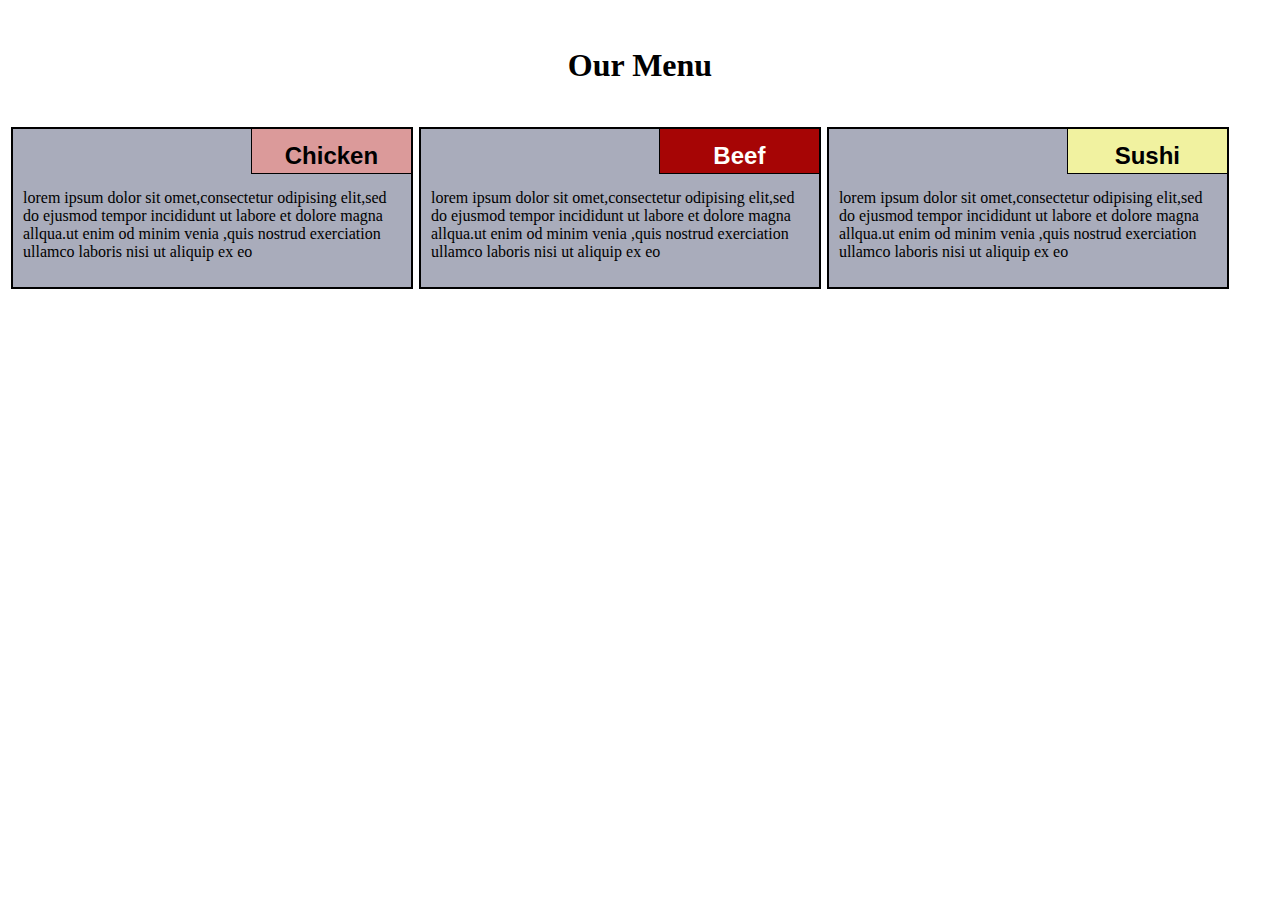
<file: index.html>
<!DOCTYPE html>
<html lang="en">
<head>
    <meta charset="utf-8">

    <title>Assignment2</title>
    <link rel="stylesheet" href="module 2.css">
</head>
<body>	
<br><h1>Our Menu</h1>
<br>
<div class="row">
  <section class="column col-lg-4 col-md-6 col-sm-12 ">
  	<h2 id="id1">Chicken</h2>
  	<p> lorem ipsum dolor sit omet,consectetur odipising elit,sed do ejusmod tempor incididunt ut labore et dolore magna allqua.ut enim od minim venia
  	,quis nostrud exerciation ullamco laboris nisi ut aliquip ex eo</p>
  </section>
  <section class="column col-lg-4 col-md-6 col-sm-12 "> 
  	<h2 id="id2">Beef</h2>
  	<p> lorem ipsum dolor sit omet,consectetur odipising elit,sed do ejusmod tempor incididunt ut labore et dolore magna allqua.ut enim od minim venia
  	,quis nostrud exerciation ullamco laboris nisi ut aliquip ex eo</p>
  </section>
  
  <section class="column col-lg-4 col-md-12 col-sm-12">
  	<h2 id="id3">Sushi</h2>
  	<p> lorem ipsum dolor sit omet,consectetur odipising elit,sed do ejusmod tempor incididunt ut labore et dolore magna allqua.ut enim od minim venia
  	,quis nostrud exerciation ullamco laboris nisi ut aliquip ex eo</p>
  </section>
  </div>
</div>
</body>
</html>
</file>
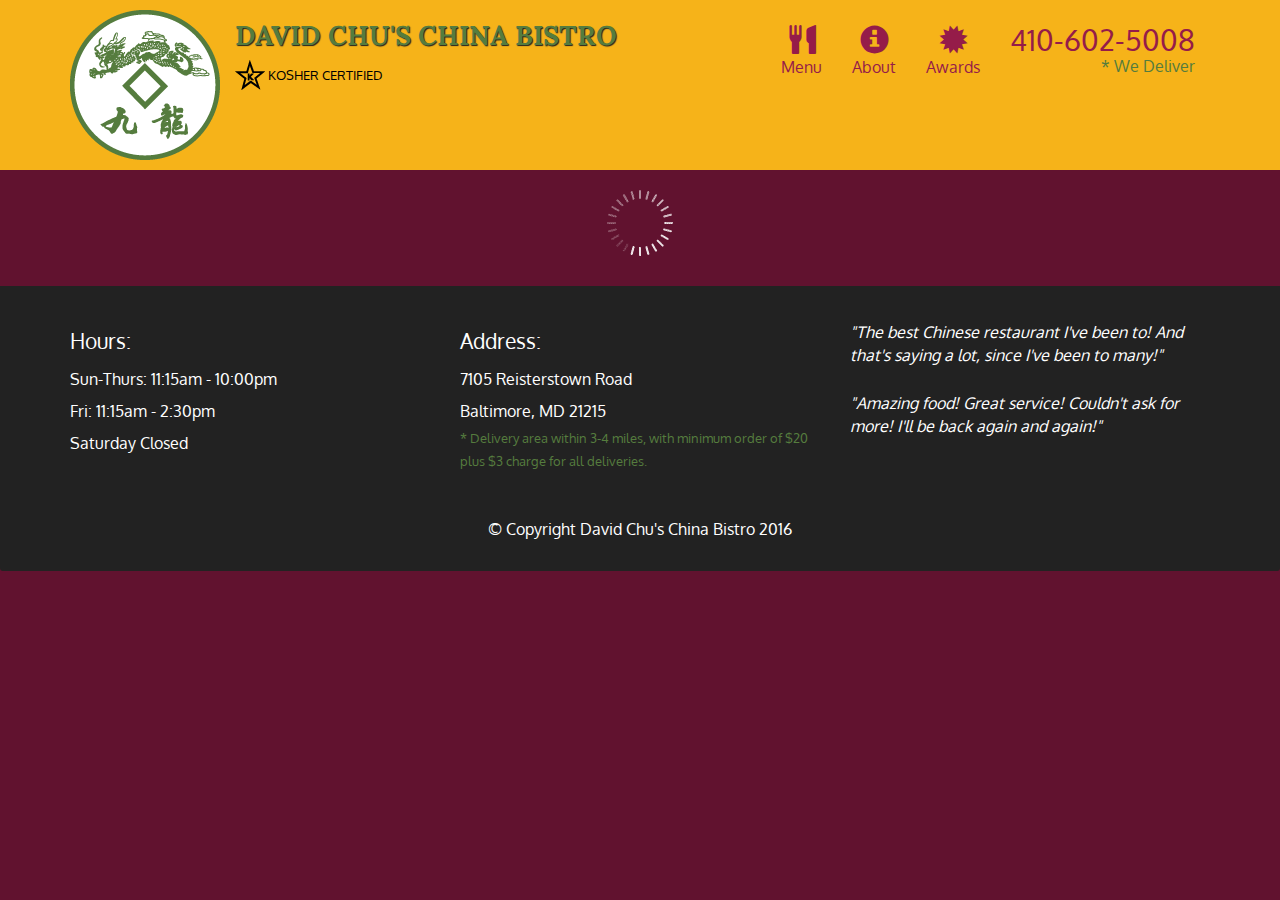
<file: site/index.html>
<!doctype html>
<html lang="en">
  <head>
    <meta charset="utf-8">
    <meta http-equiv="X-UA-Compatible" content="IE=edge">
    <meta name="viewport" content="width=device-width, initial-scale=1">
    <title>David Chu's China Bistro</title>
    <link rel="stylesheet" href="css/bootstrap.min.css">
    <link rel="stylesheet" href="css/styles.css">
    <link href='https://fonts.googleapis.com/css?family=Oxygen:400,300,700' rel='stylesheet' type='text/css'>
    <link href='https://fonts.googleapis.com/css?family=Lora' rel='stylesheet' type='text/css'>
  </head>
<body>
  <header>
    <nav id="header-nav" class="navbar navbar-default">
      <div class="container">
        <div class="navbar-header">
          <a href="index.html" class="pull-left visible-md visible-lg">
            <div id="logo-img" alt="Logo image"></div>
          </a>

          <div class="navbar-brand">
            <a href="index.html"><h1>David Chu's China Bistro</h1></a>
            <p>
              <img src="images/star-k-logo.png" alt="Kosher certification">
              <span>Kosher Certified</span>
            </p>
          </div>

          <button id="navbarToggle" type="button" class="navbar-toggle collapsed" data-toggle="collapse" data-target="#collapsable-nav" aria-expanded="false">
            <span class="sr-only">Toggle navigation</span>
            <span class="icon-bar"></span>
            <span class="icon-bar"></span>
            <span class="icon-bar"></span>
          </button>
        </div>
        
        <div id="collapsable-nav" class="collapse navbar-collapse">
           <ul id="nav-list" class="nav navbar-nav navbar-right">
            <li id="navHomeButton" class="visible-xs active">
              <a href="index.html">
                <span class="glyphicon glyphicon-home"></span> Home</a>
            </li>
            <li id="navMenuButton">
              <a href="#" onclick="$dc.loadMenuCategories();">
                <span class="glyphicon glyphicon-cutlery"></span><br class="hidden-xs"> Menu</a>
            </li>
            <li>
              <a href="#">
                <span class="glyphicon glyphicon-info-sign"></span><br class="hidden-xs"> About</a>
            </li>
            <li>
              <a href="#">
                <span class="glyphicon glyphicon-certificate"></span><br class="hidden-xs"> Awards</a>
            </li>
            <li id="phone" class="hidden-xs">
              <a href="tel:410-602-5008">
                <span>410-602-5008</span></a><div>* We Deliver</div>
            </li>
          </ul><!-- #nav-list -->
        </div><!-- .collapse .navbar-collapse -->
      </div><!-- .container -->
    </nav><!-- #header-nav -->
  </header>

  <div id="call-btn" class="visible-xs">
    <a class="btn" href="tel:410-602-5008">
    <span class="glyphicon glyphicon-earphone"></span>
    410-602-5008
    </a>
  </div>
  <div id="xs-deliver" class="text-center visible-xs">* We Deliver</div>

  <div id="main-content" class="container"></div>

  <footer class="panel-footer">
    <div class="container">
      <div class="row">
        <section id="hours" class="col-sm-4">
          <span>Hours:</span><br>
          Sun-Thurs: 11:15am - 10:00pm<br>
          Fri: 11:15am - 2:30pm<br>
          Saturday Closed
          <hr class="visible-xs">
        </section>
        <section id="address" class="col-sm-4">
          <span>Address:</span><br>
          7105 Reisterstown Road<br>
          Baltimore, MD 21215
          <p>* Delivery area within 3-4 miles, with minimum order of $20 plus $3 charge for all deliveries.</p>
          <hr class="visible-xs">
        </section>
        <section id="testimonials" class="col-sm-4">
          <p>"The best Chinese restaurant I've been to! And that's saying a lot, since I've been to many!"</p>
          <p>"Amazing food! Great service! Couldn't ask for more! I'll be back again and again!"</p>
        </section>
      </div>
      <div class="text-center">&copy; Copyright David Chu's China Bistro 2016</div>
    </div>
  </footer>

  <!-- jQuery (Bootstrap JS plugins depend on it) -->
  <script src="js/jquery-2.1.4.min.js"></script>
  <script src="js/bootstrap.min.js"></script>
  <script src="js/ajax-utils.js"></script>
  <script src="js/script.js"></script>
</body>
</html>
</file>
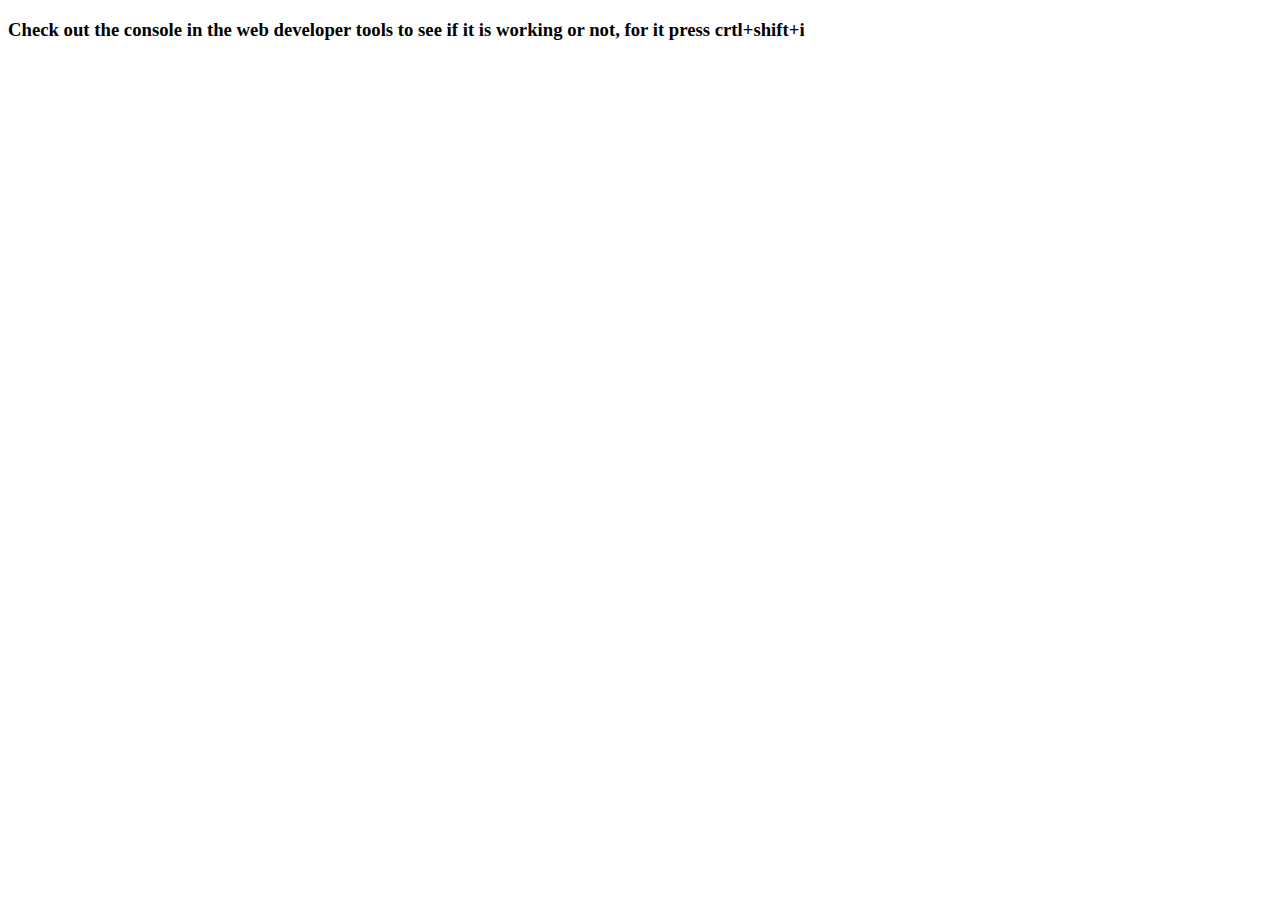
<file: indexxx.html>
<!DOCTYPE html>


<html>
<head>


    <meta charset="utf-8">
 <title>Assignment of  Module 4</title>


    <script src="script.js"></script>


</head>
<body>
	<h3> Check out the console in the web developer tools to see if it is working or not, for it press crtl+shift+i </h3>
</body>
</html>
</file>
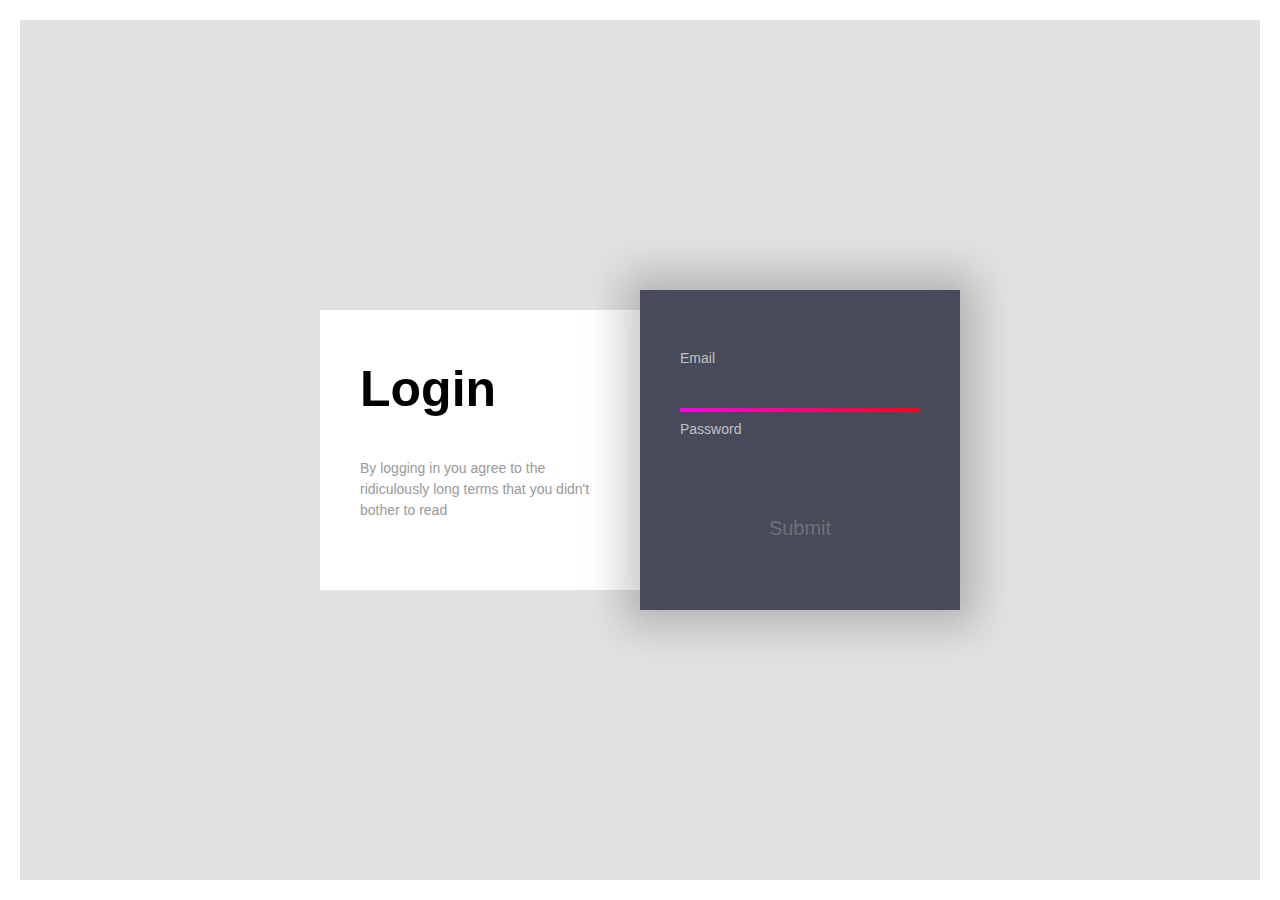
<file: llo.html>
<html>
<head>
<style type="text/css">
	@import url('https://rsms.me/inter/inter-ui.css');
::selection {
  background: #2D2F36;
}
::-webkit-selection {
  background: #2D2F36;
}
::-moz-selection {
  background: #2D2F36;
}
body {
  background: white;
  font-family: 'Inter UI', sans-serif;
  margin: 0;
  padding: 20px;
}
.page {
  background: #e2e2e5;
  display: flex;
  flex-direction: column;
  height: calc(100% - 40px);
  position: absolute;
  place-content: center;
  width: calc(100% - 40px);
}
@media (max-width: 767px) {
  .page {
    height: auto;
    margin-bottom: 20px;
    padding-bottom: 20px;
  }
}
.container {
  display: flex;
  height: 320px;
  margin: 0 auto;
  width: 640px;
}
@media (max-width: 767px) {
  .container {
    flex-direction: column;
    height: 630px;
    width: 320px;
  }
}
.left {
  background: white;
  height: calc(100% - 40px);
  top: 20px;
  position: relative;
  width: 50%;
}
@media (max-width: 767px) {
  .left {
    height: 100%;
    left: 20px;
    width: calc(100% - 40px);
    max-height: 270px;
  }
}
.login {
  font-size: 50px;
  font-weight: 900;
  margin: 50px 40px 40px;
}
.eula {
  color: #999;
  font-size: 14px;
  line-height: 1.5;
  margin: 40px;
}
.right {
  background: #474A59;
  box-shadow: 0px 0px 40px 16px rgba(0,0,0,0.22);
  color: #F1F1F2;
  position: relative;
  width: 50%;
}
@media (max-width: 767px) {
  .right {
    flex-shrink: 0;
    height: 100%;
    width: 100%;
    max-height: 350px;
  }
}
svg {
  position: absolute;
  width: 320px;
}
path {
  fill: none;
  stroke: url(#linearGradient);;
  stroke-width: 4;
  stroke-dasharray: 240 1386;
}
.form {
  margin: 40px;
  position: absolute;
}
label {
  color:  #c2c2c5;
  display: block;
  font-size: 14px;
  height: 16px;
  margin-top: 20px;
  margin-bottom: 5px;
}
input {
  background: transparent;
  border: 0;
  color: #f2f2f2;
  font-size: 20px;
  height: 30px;
  line-height: 30px;
  outline: none !important;
  width: 100%;
}
input::-moz-focus-inner { 
  border: 0; 
}
#submit {
  color: #707075;
  margin-top: 40px;
  transition: color 300ms;
}
#submit:focus {
  color: #f2f2f2;
}
#submit:active {
  color: #d0d0d2;
}

</style>
<script type="text/javascript">
	var current = null;
document.querySelector('#email').addEventListener('focus', function(e) {
  if (current) current.pause();
  current = anime({
    targets: 'path',
    strokeDashoffset: {
      value: 0,
      duration: 700,
      easing: 'easeOutQuart'
    },
    strokeDasharray: {
      value: '240 1386',
      duration: 700,
      easing: 'easeOutQuart'
    }
  });
});
document.querySelector('#password').addEventListener('focus', function(e) {
  if (current) current.pause();
  current = anime({
    targets: 'path',
    strokeDashoffset: {
      value: -336,
      duration: 700,
      easing: 'easeOutQuart'
    },
    strokeDasharray: {
      value: '240 1386',
      duration: 700,
      easing: 'easeOutQuart'
    }
  });
});
document.querySelector('#submit').addEventListener('focus', function(e) {
  if (current) current.pause();
  current = anime({
    targets: 'path',
    strokeDashoffset: {
      value: -730,
      duration: 700,
      easing: 'easeOutQuart'
    },
    strokeDasharray: {
      value: '530 1386',
      duration: 700,
      easing: 'easeOutQuart'
    }
  });
});
</script>
</head>
<body>
	<div class="page">
  <div class="container">
    <div class="left">
      <div class="login">Login</div>
      <div class="eula">By logging in you agree to the ridiculously long terms that you didn't bother to read</div>
    </div>
    <div class="right">
      <svg viewBox="0 0 320 300">
        <defs>
          <linearGradient
                          inkscape:collect="always"
                          id="linearGradient"
                          x1="13"
                          y1="193.49992"
                          x2="307"
                          y2="193.49992"
                          gradientUnits="userSpaceOnUse">
            <stop
                  style="stop-color:#ff00ff;"
                  offset="0"
                  id="stop876" />
            <stop
                  style="stop-color:#ff0000;"
                  offset="1"
                  id="stop878" />
          </linearGradient>
        </defs>
        <path d="m 40,120.00016 239.99984,-3.2e-4 c 0,0 24.99263,0.79932 25.00016,35.00016 0.008,34.20084 -25.00016,35 -25.00016,35 h -239.99984 c 0,-0.0205 -25,4.01348 -25,38.5 0,34.48652 25,38.5 25,38.5 h 215 c 0,0 20,-0.99604 20,-25 0,-24.00396 -20,-25 -20,-25 h -190 c 0,0 -20,1.71033 -20,25 0,24.00396 20,25 20,25 h 168.57143" />
      </svg>
      <div class="form">
        <label for="email">Email</label>
        <input type="email" id="email">
        <label for="password">Password</label>
        <input type="password" id="password">
        <input type="submit" id="submit" value="Submit">
      </div>
    </div>
  </div>
</div>

</body>
</html>
</file>
<file: module 2.css>
* {
    box-sizing: border-box;}
h1{
    		font-family: "Times New Roman", Times, serif;
    		  text-align: center;
    color: black;
    	}
    	p {
    margin-top: 50px;
    padding: 10px;
}
   
section.column{


	 border: 2px solid black;
    background-color: #a9acbb;
    margin: 3px;
    background-color: #a9acbb;
    
}
#id1,#id2,#id3{
    width: 160px;
    height: 45px;
    text-align: center;
    border-bottom: 1px solid black;
    border-left: 1px solid black;
    font-family:  Arial, Helvetica, sans-serif;
    margin: 0;
    text-align: center;
    font-style: Times;
    font-size: 24px;
    font-weight: bold;

    padding-bottom: 10px;
    padding-top: 10px
    ;padding: 13px;
     float: right;
}
#id1{ background-color: #db9a9a;}
#id2{background-color: #a60505;
color: #fffffc}
#id3{background-color: #f1f2a0;}


@media (min-width: 992px) {
    .col-lg-1, .col-lg-2, .col-lg-3, .col-lg-4, .col-lg-5, .col-lg-6, .col-lg-7, .col-lg-8, .col-lg-9, .col-lg-10, .col-lg-11, .col-lg-12 {
        float: left;
    }
    .col-lg-1 {
        width: 8.33%;
    }
    .col-lg-2 {
        width: 16.66%;
    }
    .col-lg-3 {
        width: 25%;
    }
    .col-lg-4 {
        width: 31.80%;
    }
    .col-lg-5 {
        width: 39.66%;
    }
    .col-lg-6 {
        width: 46%;
    }
    .col-lg-7 {
        width: 56ss.33%;
    }
    .col-lg-8 {
        width: 66.66%;
    }
    .col-lg-9 {
        width: 74.99%;
    }
    .col-lg-10 {
        width: 83.33%;
    }
    .col-lg-11 {
        width: 91.66%;
    }
    .col-lg-12 {
        width: 100%;
    }
}
/* Tablet view options */
@media (min-width: 768px) and (max-width: 991px) {
    .col-md-1, .col-md-2, .col-md-3, .col-md-4, .col-md-5, .col-md-6, .col-md-7, .col-md-8, .col-md-9, .col-md-10, .col-md-11, .col-md-12 {
        float: left;
    }
    .col-md-1 {
        width: 8.33%;
    }
    .col-md-2 {
        width: 16.66%;
    }
    .col-md-3 {
        width: 25%;
    }
    .col-md-4 {
        width: 33.33%;
    }
    .col-md-5 {
        width: 41.66%;
    }
    .col-md-6 {
        width: 46.4%;
    }
    .col-md-7 {
        width: 58.33%;
    }
    .col-md-8 {
        width: 66.66%;
    }
    .col-md-9 {
        width: 74.99%;
    }
    .col-md-10 {
        width: 83.33%;
    }
    .col-md-11 {
        width: 91.66%;
    }
    .col-md-12 {
        width: 100%;
    }
}

@media (max-width: 767px) {
    .col-sm-1, .col-sm-2, .col-sm-3, .col-sm-4, .col-sm-5, .col-sm-6, .col-sm-7, .col-sm-8, .col-sm-9, .col-sm-10, .col-sm-11, .col-sm-12 {
        float: left;
    }
    .col-sm-1 {
        width: 8.33%;
    }
    .col-sm-2 {
        width: 16.66%;
    }
    .col-sm-3 {
        width: 25%;
    }
    .col-sm-4 {
        width: 33.33%;
    }
    .col-sm-5 {
        width: 41.66%;
    }
    .col-sm-6 {
        width: 50%;
    }
    .col-sm-7 {
        width: 58.33%;
    }
    .col-sm-8 {
        width: 66.66%;
    }
    .col-sm-9 {
        width: 74.99%;
    }
    .col-sm-10 {
        width: 83.33%;
    }
    .col-sm-11 {
        width: 91.66%;
    }
    .col-sm-12 {
        width: 100%;
    }
}
</file>
<file: site/css/styles.css>
body {
  font-size: 16px;
  color: #fff;
  background-color: #61122f;
  font-family: 'Oxygen', sans-serif;
}

/** HEADER **/
#header-nav {
  background-color: #f6b319;
  border-radius: 0;
  border: 0;
}

#logo-img {
  background: url('../images/restaurant-logo_large.png') no-repeat;
  width: 150px;
  height: 150px;
  margin: 10px 15px 10px 0;
}

.navbar-brand {
  padding-top: 25px;
}
.navbar-brand h1 { /* Restaurant name */
  font-family: 'Lora', serif;
  color: #557c3e;
  font-size: 1.5em;
  text-transform: uppercase;
  font-weight: bold;
  text-shadow: 1px 1px 1px #222;
  margin-top: 0;
  margin-bottom: 0;
  line-height: .75;
}
.navbar-brand a:hover, .navbar-brand a:focus {
  text-decoration: none;
}
.navbar-brand p { /* Kosher cert */
  color: #000;
  text-transform: uppercase;
  font-size: .7em;
  margin-top: 15px;
}
.navbar-brand p span { /* Star-K */
  vertical-align: middle;
}

#nav-list {
  margin-top: 10px;
}
#nav-list a {
  color: #951C49;
  text-align: center;
}
#nav-list a:hover {
  background: #E7E7E7;
}
#nav-list a span {
  font-size: 1.8em;
}

#phone {
  margin-top: 5px;
}
#phone a { /* Phone number */
  text-align: right;
  padding-bottom: 0;
}
#phone div { /* We Deliver */
  color: #557c3e;
  text-align: right;
  padding-right: 15px;
}

.navbar-header button.navbar-toggle, .navbar-header .icon-bar {
  border: 1px solid #61122f;
}
.navbar-header button.navbar-toggle {
  clear: both;
  margin-top: -30px;
}
/* END HEADER */

/* FOOTER */
.panel-footer {
  margin-top: 30px;
  padding-top: 35px;
  padding-bottom: 30px;
  background-color: #222;
  border-top: 0;
}
.panel-footer div.row {
  margin-bottom: 35px;
}
#hours, #address {
  line-height: 2;
}
#hours > span, #address > span {
  font-size: 1.3em;
}
#address p {
  color: #557c3e;
  font-size: .8em;
  line-height: 1.8;
}
#testimonials {
  font-style: italic;
}
#testimonials p:nth-child(2) {
  margin-top: 25px;
}
/* END FOOTER */



/* HOME PAGE */
.container .jumbotron {
  box-shadow: 0 0 50px #3F0C1F;
  border: 2px solid #3F0C1F;
}

#menu-tile, #specials-tile, #map-tile {
  height: 250px;
  width: 100%;
  margin-bottom: 15px;
  position: relative;
  border: 2px solid #3F0C1F;
  overflow: hidden;
}
#menu-tile:hover, #specials-tile:hover, #map-tile:hover {
  box-shadow: 0 1px 5px 1px #cccccc;
}
#menu-tile {
  background: url('../images/menu-tile.jpg') no-repeat;
  background-position: center;
}
#specials-tile {
  background: url('../images/specials-tile.jpg') no-repeat;
  background-position: center;
}
#menu-tile span, #specials-tile span, #map-tile span {
  position: absolute;
  bottom: 0;
  right: 0;
  width: 100%;
  text-align: center;
  font-size: 1.6em;
  text-transform: uppercase;
  background-color: #000;
  color: #fff;
  opacity: .8;
}
/* END HOME PAGE */

/* MENU CATEGORIES PAGE */
.category-tile { 
  position: relative;
  border: 2px solid #3F0C1F;
  overflow: hidden;
  width: 200px;
  height: 200px;
  margin: 0 auto 15px;
}
.category-tile span {
  position: absolute;
  bottom: 0;
  right: 0;
  width: 100%;
  text-align: center;
  font-size: 1.2em;
  text-transform: uppercase;
  background-color: #000;
  color: #fff;
  opacity: .8;
}
.category-tile:hover {
  box-shadow: 0 1px 5px 1px #cccccc;
}

#menu-categories-title + div {
  margin-bottom: 50px;
}
/* END MENU CATEGORIES PAGE */

/* SINGLE CATEGORY PAGE */
.menu-item-tile {
  margin-bottom: 25px;
}
.menu-item-tile hr {
  width: 80%;
}
.menu-item-tile .menu-item-price {
  font-size: 1.1em;
  text-align: right;
  margin-top: -15px;
  margin-right: -15px;
}
.menu-item-tile .menu-item-price span {
  font-size: .6em;
}
.menu-item-photo {
  position: relative;
  border: 2px solid #3F0C1F; 
  overflow: hidden;
  padding: 0;
  margin-right: -15px;
  margin-left: auto;
  margin-bottom: 20px;
  max-width: 250px;
}
.menu-item-photo div {
  position: absolute;
  bottom: 0;
  right: 0;
  width: 80px;
  background-color: #557c3e;
  text-align: center;
}
.menu-item-description {
  padding-right: 30px;
}
h3.menu-item-title {
  margin: 0 0 10px;
}
.menu-item-details {
  font-size: .9em;
  font-style: italic;
}
/* END SINGLE CATEGORY PAGE */


/********** Large devices only **********/
@media (min-width: 1200px) {
  .container .jumbotron {
    background: url('../images/jumbotron_1200.jpg') no-repeat;
    height: 675px;
  }
}

/********** Medium devices only **********/
@media (min-width: 992px) and (max-width: 1199px) {
  /* Header */
  #logo-img {
    background: url('../images/restaurant-logo_medium.png') no-repeat;
    width: 100px;
    height: 100px;
    margin: 5px 5px 5px 0;
  }
  /* End Header */

  /* Home Page */
  .container .jumbotron {
    background: url('../images/jumbotron_992.jpg') no-repeat;
    height: 558px;
  }
  /* End Home Page */
}

/********** Small devices only **********/
@media (min-width: 768px) and (max-width: 991px) {
  /* Home Page */
  .container .jumbotron {
    background: url('../images/jumbotron_768.jpg') no-repeat;
    height: 432px;
  }
  /* End Home Page */
}

/********** Extra small devices only **********/
@media (max-width: 767px) {
  /* Header */
  .navbar-brand {
    padding-top: 10px;
    height: 80px;
  }
  .navbar-brand h1 { /* Restaurant name */
    padding-top: 10px;
    font-size: 5vw; /* 1vw = 1% of viewport width */
  }
  .navbar-brand p { /* Kosher cert */
    font-size: .6em;
    margin-top: 12px;
  }
  .navbar-brand p img { /* Star-K */
    height: 20px;
  }

  #collapsable-nav a { /* Collapsed nav menu text */
    font-size: 1.2em;
  }
  #collapsable-nav a span { /* Collapsed nav menu glyph */
    font-size: 1em;
    margin-right: 5px;
  }

  #call-btn > a {
    font-size: 1.5em;
    display: block;
    margin: 0 20px;
    padding: 10px;
    border: 2px solid #fff;
    background-color: #f6b319;
    color: #951c49;
  }
  #xs-deliver {
    margin-top: 5px;
    font-size: .7em;
    letter-spacing: .1em;
    text-transform: uppercase;
  }
  /* End Header */

  /* Footer */
  .panel-footer section {
    margin-bottom: 30px;
    text-align: center;
  }
  .panel-footer section:nth-child(3) {
    margin-bottom: 0; /* margin already exists on the whole row */
  }
  .panel-footer section hr {
    width: 50%;
  }
  /* End Footer */

  /* Home Page */
  .container .jumbotron {
    margin-top: 30px;
    padding: 0;
  }
  #menu-tile, #specials-tile {
    width: 360px;
    margin: 0 auto 15px;
  }

  .menu-item-photo {
    margin-right: auto;
  }
  .menu-item-tile .menu-item-price {
    text-align: center;
  }
  .menu-item-description {
    text-align: center;;
  }
}


/********** Super extra small devices Only :-) (e.g., iPhone 4) **********/
@media (max-width: 479px) {
  /* Header */
  .navbar-brand h1 { /* Restaurant name */
    padding-top: 5px;
    font-size: 6vw;
  }
  /* End Header */
  
  /* Home page */
  #menu-tile, #specials-tile {
    width: 280px;
    margin: 0 auto 15px;
  }

  .col-xxs-12 {
    position: relative;
    min-height: 1px;
    padding-right: 15px;
    padding-left: 15px;
    float: left;
    width: 100%;
  }
}
</file>
